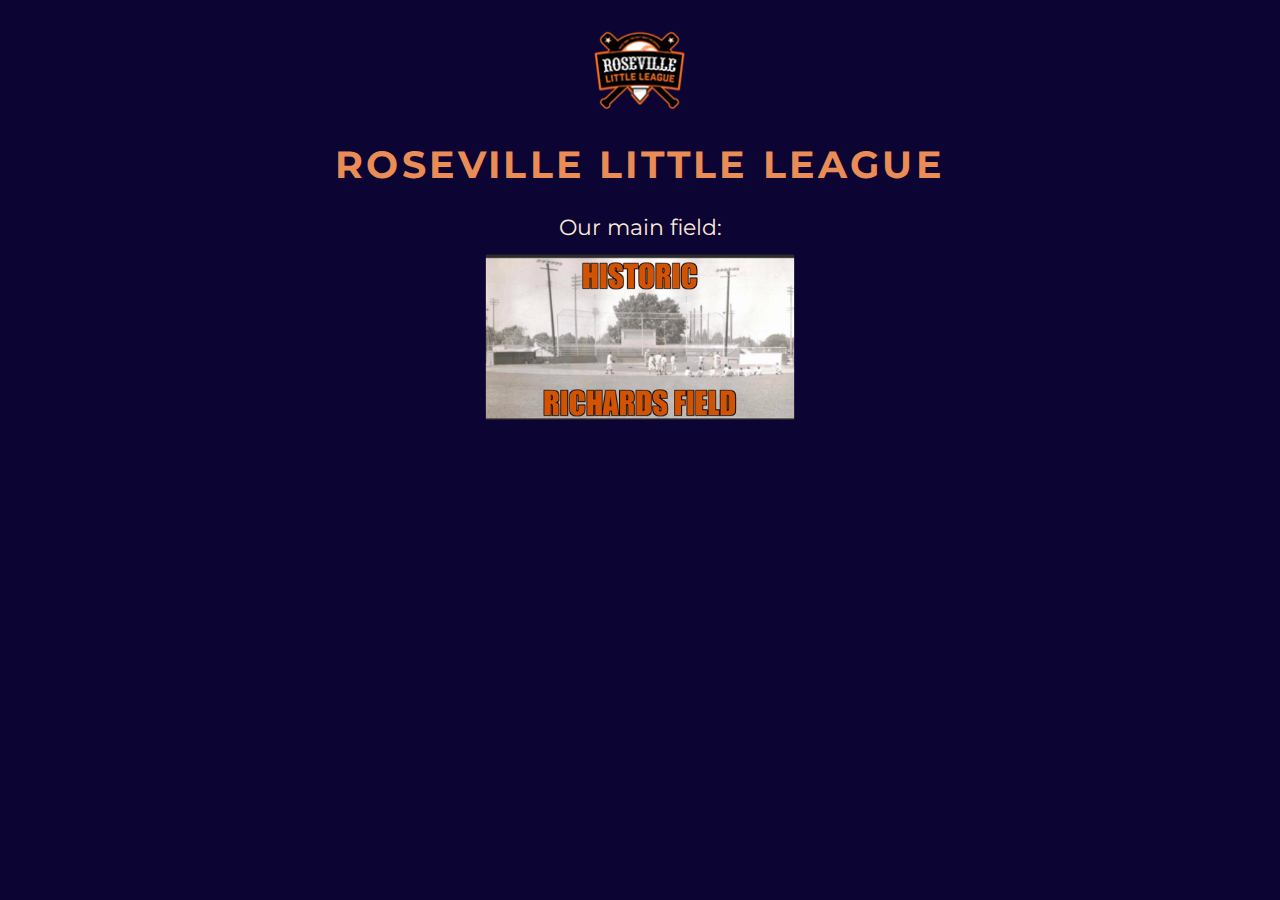
<file: index.html>
<!DOCTYPE html>
<html>
    <head>
        <link rel="preconnect" href="https://fonts.googleapis.com">
        <link rel="preconnect" href="https://fonts.gstatic.com" crossorigin>
        <link href="https://fonts.googleapis.com/css2?family=Cutive+Mono&family=Montserrat:wght@700&family=Oswald&family=Source+Sans+Pro:wght@300&family=Work+Sans:wght@300&display=swap" rel="stylesheet">
        <meta charset="utf-8">
        <meta name="viewport" content="width=device-width">
        <title>RLL</title>
        <link href="style.css" rel="stylesheet" type="text/css" />
    </head>
    <body>
        
        <img src="RLLLogo.png" alt="Roseville Little League Logo" style="width:7.5vw;height:6.5vw;">
        <h1 class="Title">ROSEVILLE LITTLE LEAGUE</h1>

        Our main field:
        <br>
        <img src="historicrichardsfield.png" alt="Historic Richards Field">
        

    </body>
</html>
</file>
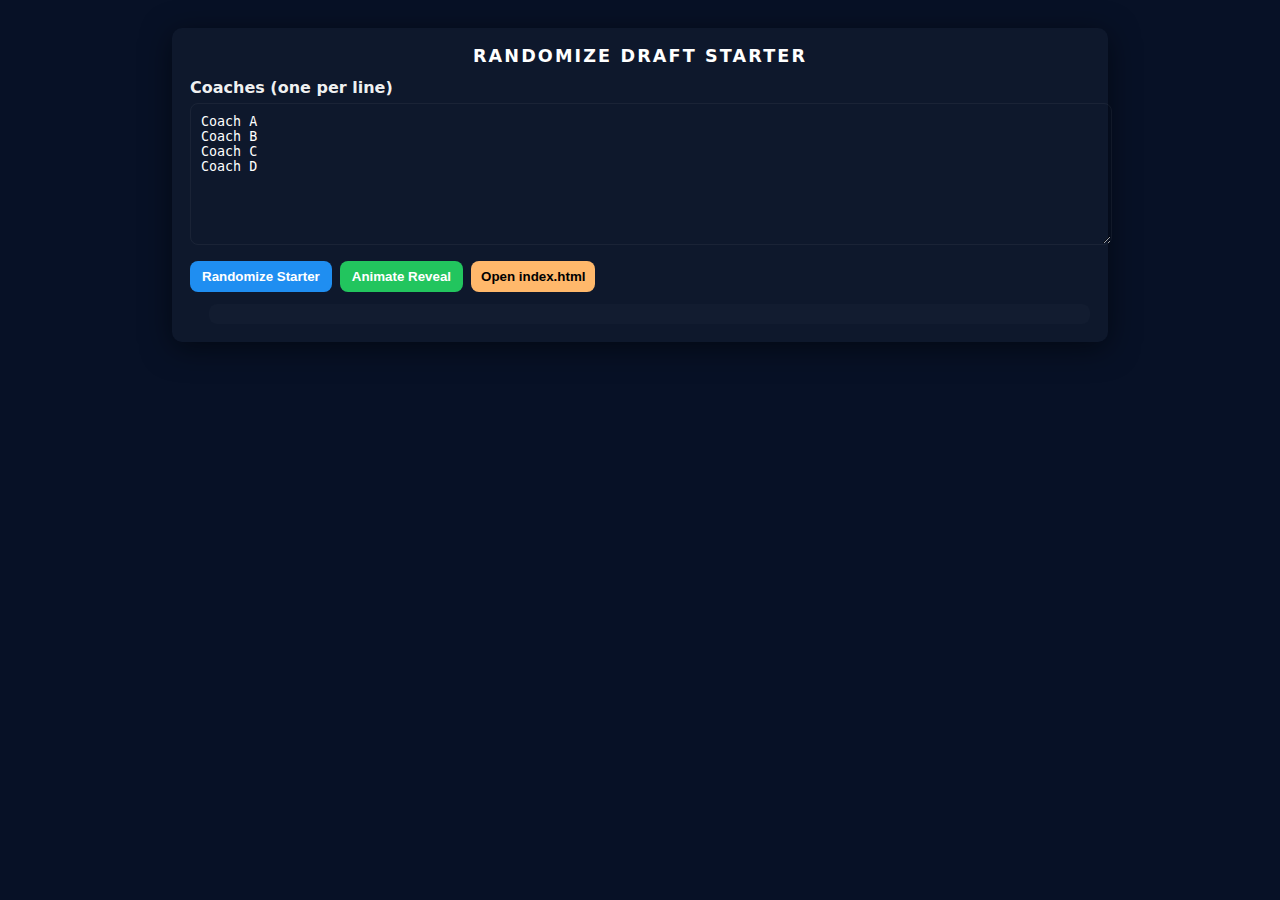
<file: coachstarter.html>
<!DOCTYPE html>
<html lang="en">
<head>
    <meta charset="utf-8" />
    <meta name="viewport" content="width=device-width,initial-scale=1" />
    <title>RLL — Random Starter</title>
    <style>
        body{ margin:0;font-family:Inter, system-ui, "Segoe UI", Roboto, Arial;background:#071126;color:#fff;padding:28px;}
        .card{ max-width:900px;margin:0 auto;background:rgba(255,255,255,0.03);padding:18px;border-radius:10px;box-shadow:0 6px 30px rgba(0,0,0,0.5);}
        h1{ margin:0 0 12px 0;font-size:1.1rem;letter-spacing:.12em;text-transform:uppercase;text-align:center;}
        label{ display:block;margin:8px 0 6px 0;font-weight:600;color:rgba(255,255,255,0.95);}
        textarea{ width:100%;min-height:120px;padding:10px;border-radius:8px;border:1px solid rgba(255,255,255,0.05);background:transparent;color:#fff;resize:vertical;}
        .controls{ display:flex;gap:8px;align-items:center;margin-top:12px;flex-wrap:wrap;}
        button{ padding:8px 12px;border-radius:8px;border:0;cursor:pointer;font-weight:600;}
        .btn-primary{ background:#1f8ef1;color:#fff;}
        .btn-accent{ background:#22c55e;color:#fff;}
        .status{ margin-left:8px;font-weight:700;}
        ol{ margin:12px 0 0 1.2rem;padding:10px;background:rgba(255,255,255,0.02);border-radius:8px;list-style:decimal;}
        li{ padding:8px 10px;border-radius:6px;margin-bottom:6px;transition:transform .14s,box-shadow .14s;}
        li.starter{ background:linear-gradient(90deg, rgba(255,255,255,0.06), rgba(255,255,255,0.02));font-weight:700;box-shadow:0 10px 28px rgba(0,0,0,0.6);transform:translateY(-4px);}
    </style>
</head>
<body>
    <div class="card" role="region" aria-labelledby="title">
        <h1 id="title">Randomize Draft Starter</h1>

        <label for="coaches">Coaches (one per line)</label>
        <textarea id="coaches" placeholder="Coach A&#10;Coach B&#10;Coach C">Coach A
Coach B
Coach C
Coach D</textarea>

        <div class="controls">
            <button id="randomize" class="btn-primary" type="button">Randomize Starter</button>
            <button id="animate" class="btn-accent" type="button">Animate Reveal</button>
            <button id="openIndex" style="background:#ffb86b;color:#000;border-radius:8px;padding:8px 10px;">Open index.html</button>
            <div id="status" class="status" aria-live="polite"></div>
        </div>

        <ol id="order" aria-live="polite" aria-label="Draft order"></ol>
    </div>

    <script>
        // localStorage key used to share selection with index.html
        const STORAGE_KEY = 'rll.starter';

        function parseCoaches() {
            return (document.getElementById('coaches').value || '')
                .split(/\r?\n/).map(s => s.trim()).filter(Boolean);
        }

        function rotateArray(arr, startIdx) {
            return arr.slice(startIdx).concat(arr.slice(0, startIdx));
        }

        function chooseRandomStarter(arr) {
            if (!arr.length) return null;
            const idx = Math.floor(Math.random() * arr.length);
            return { startIndex: idx, order: rotateArray(arr, idx) };
        }

        function renderOrder(order) {
            const ol = document.getElementById('order');
            ol.innerHTML = '';
            order.forEach((name, i) => {
                const li = document.createElement('li');
                li.textContent = name;
                if (i === 0) li.classList.add('starter');
                ol.appendChild(li);
            });
        }

        // write the result to localStorage so index.html can read it
        function saveResultToStorage(result) {
            if (!result) return;
            const payload = {
                timestamp: Date.now(),
                startIndex: result.startIndex,
                order: result.order
            };
            try {
                localStorage.setItem(STORAGE_KEY, JSON.stringify(payload));
                document.getElementById('status').textContent = 'Saved — Starter: ' + result.order[0];
            } catch (e) {
                document.getElementById('status').textContent = 'Save failed (storage)';
            }
        }

        function applyResult(result) {
            if (!result) {
                document.getElementById('status').textContent = '';
                return;
            }
            renderOrder(result.order);
            saveResultToStorage(result);
        }

        // simple animation that cycles highlights and lands on starter (index 0)
        function animateReveal() {
            const ol = document.getElementById('order');
            const items = Array.from(ol.children);
            if (!items.length) return;
            const n = items.length;
            const cycles = Math.floor(Math.random() * 4) + 3;
            const total = cycles * n;
            let step = 0;
            let delay = 70;

            items.forEach(it => { it.style.boxShadow = ''; it.style.transform = ''; it.classList.remove('starter'); });

            function tick() {
                const idx = step % n;
                items.forEach(it => { it.style.boxShadow=''; it.style.transform=''; });
                const el = items[idx];
                if (el) {
                    el.style.boxShadow = '0 6px 18px rgba(0,0,0,0.45)';
                    el.style.transform = 'translateY(-4px)';
                }
                step++;
                if (step <= total) {
                    if (step > total - 10) delay += 40;
                    setTimeout(tick, delay);
                } else {
                    items.forEach(it => { it.style.boxShadow=''; it.style.transform=''; });
                    if (items[0]) {
                        items[0].classList.add('starter');
                        items[0].style.boxShadow = '0 10px 28px rgba(0,0,0,0.6)';
                        items[0].style.transform = 'translateY(-6px)';
                        document.getElementById('status').textContent = 'Starter: ' + items[0].textContent + ' (saved)';
                    }
                }
            }
            tick();
        }

        document.getElementById('randomize').addEventListener('click', () => {
            const coaches = parseCoaches();
            if (!coaches.length) { alert('Add at least one coach.'); return; }
            const res = chooseRandomStarter(coaches);
            applyResult(res);
        });

        document.getElementById('animate').addEventListener('click', () => {
            const ol = document.getElementById('order');
            if (!ol.children.length) {
                const coaches = parseCoaches();
                if (!coaches.length) { alert('Add at least one coach.'); return; }
                applyResult(chooseRandomStarter(coaches));
            }
            animateReveal();
        });

        // open index.html so the user can view the main page; index should read localStorage to pick up the starter
        document.getElementById('openIndex').addEventListener('click', () => {
            window.open('index.html', '_blank');
        });

        // on load: if saved starter exists, load it into the list
        document.addEventListener('DOMContentLoaded', () => {
            try {
                const raw = localStorage.getItem(STORAGE_KEY);
                if (raw) {
                    const saved = JSON.parse(raw);
                    if (saved && Array.isArray(saved.order)) {
                        document.getElementById('coaches').value = saved.order.join('\n'); // show rotated order
                        renderOrder(saved.order);
                        document.getElementById('status').textContent = 'Loaded saved starter: ' + saved.order[0];
                        return;
                    }
                }
            } catch (e) { /* ignore parse errors */ }

            // otherwise, optionally auto-randomize once on load
            // const coaches = parseCoaches();
            // if (coaches.length) applyResult(chooseRandomStarter(coaches));
        });
    </script>
</body>
</html>
</file>
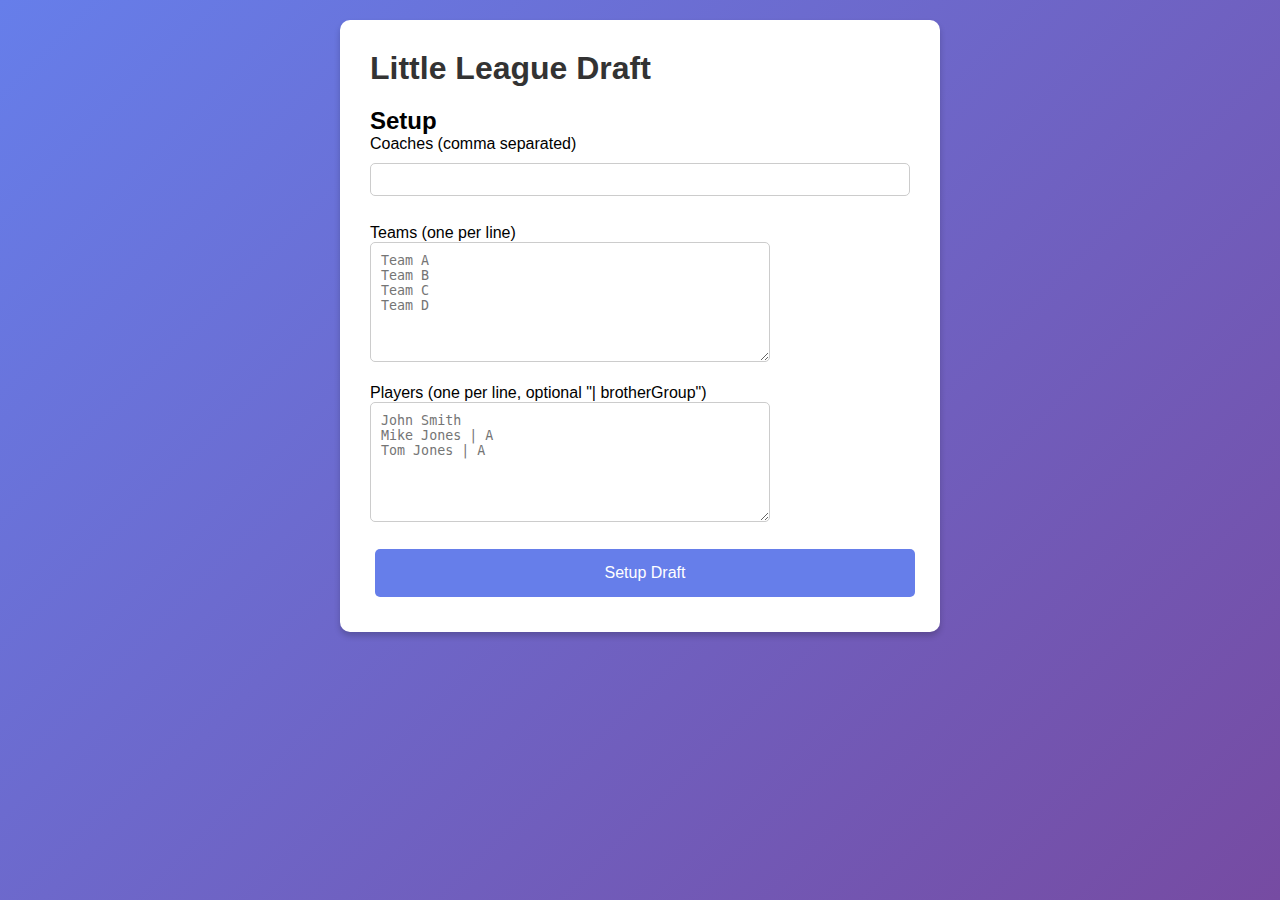
<file: teamAssignment.html>
<!DOCTYPE html>
<html lang="en">
<head>
  <meta charset="UTF-8" />
  <title>Little League Draft</title>

  <style>
    * { margin: 0; padding: 0; box-sizing: border-box; }
    
    body { 
      font-family: Arial, sans-serif; 
      padding: 20px;
      background: linear-gradient(135deg, #667eea 0%, #764ba2 100%);
      min-height: 100vh;
    }

    #setupContainer {
      background: white;
      padding: 30px;
      border-radius: 10px;
      max-width: 600px;
      margin: 0 auto;
      box-shadow: 0 4px 6px rgba(0,0,0,0.2);
    }

    .container { display: flex; gap: 20px; }
    .box { border: 1px solid #ccc; padding: 10px; width: 30%; background: white; border-radius: 5px; }
    .player { cursor: pointer; padding: 8px; margin: 5px 0; background: #f0f0f0; border-radius: 3px; transition: 0.2s; }
    .player:hover { background: #eef; transform: translateX(5px); }
    .current { font-weight: bold; color: green; background: #f0fff0; padding: 5px; border-radius: 3px; }
    textarea { width: 400px; height: 120px; padding: 10px; border: 1px solid #ccc; border-radius: 5px; }
    
    #timer {
      transition: all 0.3s ease;
      font-size: 1.2em;
      padding: 10px;
      text-align: center;
      background: white;
      border-radius: 5px;
      margin: 20px auto;
      max-width: 400px;
    }
    
    #timer.warning-flash {
      animation: redFlash 0.5s infinite;
      color: red;
      font-weight: bold;
    }
    
    @keyframes redFlash {
      0%, 100% {
        background-color: transparent;
        color: red;
      }
      50% {
        background-color: #ff6666;
        color: darkred;
      }
    }

    #currentPick {
      text-align: center;
      padding: 20px;
      margin: 20px 0;
      background: linear-gradient(135deg, #667eea 0%, #764ba2 100%);
      border-radius: 10px;
      color: white;
    }

    .current-pick-display {
      font-size: 2.5em;
      font-weight: bold;
    }

    .selection-display {
      font-size: 1.8em;
      font-weight: bold;
    }

    .coach-name {
      font-size: 1.8em;
      margin-bottom: 10px;
    }

    .team-name {
      font-size: 2.2em;
      color: #ffd700;
      text-shadow: 2px 2px 4px rgba(0,0,0,0.5);
      margin-bottom: 15px;
    }

    .pick-label {
      font-size: 1.2em;
      opacity: 0.9;
      animation: pulse 1.5s infinite;
    }

    @keyframes pulse {
      0%, 100% { opacity: 0.9; }
      50% { opacity: 0.5; }
    }

    .teams-grid {
      display: grid;
      grid-template-columns: repeat(2, 1fr);
      gap: 15px;
      margin-top: 30px;
    }

    .team-btn {
      padding: 20px;
      font-size: 18px;
      background: white !important;
      color: #667eea !important;
      border: 2px solid #667eea !important;
      border-radius: 8px;
      cursor: pointer;
      transition: all 0.3s;
    }

    .team-btn:hover {
      background: #667eea !important;
      color: white !important;
      transform: scale(1.05);
    }

    button {
      padding: 10px 15px;
      margin: 5px;
      cursor: pointer;
      font-size: 14px;
      border: none;
      border-radius: 5px;
      background: #667eea;
      color: white;
      transition: all 0.3s;
    }

    button:hover {
      background: #764ba2;
      transform: translateY(-2px);
      box-shadow: 0 2px 4px rgba(0,0,0,0.2);
    }

    /* Draft Complete Styles */
    .draft-complete {
      background: white;
      padding: 40px;
      border-radius: 15px;
      text-align: center;
    }

    .final-title {
      font-size: 3em;
      margin-bottom: 40px;
      background: linear-gradient(135deg, #667eea 0%, #764ba2 100%);
      -webkit-background-clip: text;
      -webkit-text-fill-color: transparent;
      background-clip: text;
      animation: slideDown 0.8s ease;
    }

    @keyframes slideDown {
      from {
        opacity: 0;
        transform: translateY(-30px);
      }
      to {
        opacity: 1;
        transform: translateY(0);
      }
    }

    .final-rosters {
      display: grid;
      grid-template-columns: repeat(auto-fit, minmax(300px, 1fr));
      gap: 20px;
      margin-bottom: 40px;
    }

    .final-team-card {
      background: linear-gradient(135deg, #667eea 0%, #764ba2 100%);
      color: white;
      padding: 20px;
      border-radius: 10px;
      box-shadow: 0 4px 6px rgba(0,0,0,0.2);
      animation: popIn 0.6s cubic-bezier(0.68, -0.55, 0.265, 1.55);
    }

    @keyframes popIn {
      0% {
        opacity: 0;
        transform: scale(0.3) rotateX(-10deg);
      }
      100% {
        opacity: 1;
        transform: scale(1) rotateX(0);
      }
    }

    .final-team-header {
      font-size: 1.5em;
      font-weight: bold;
      margin-bottom: 10px;
    }

    .final-team-name {
      font-size: 2em;
      color: #ffd700;
      text-shadow: 2px 2px 4px rgba(0,0,0,0.5);
      margin-bottom: 20px;
      font-weight: bold;
    }

    .final-roster {
      text-align: left;
      max-height: 400px;
      overflow-y: auto;
    }

    .final-player {
      padding: 8px;
      margin: 5px 0;
      background: rgba(255,255,255,0.2);
      border-radius: 5px;
      font-size: 0.95em;
    }

    .restart-btn {
      padding: 15px 40px !important;
      font-size: 18px !important;
      background: linear-gradient(135deg, #667eea 0%, #764ba2 100%) !important;
      color: white !important;
      margin-top: 20px;
      animation: bounce 2s infinite;
    }

    @keyframes bounce {
      0%, 100% { transform: translateY(0); }
      50% { transform: translateY(-10px); }
    }

    #draftContainer {
      background: white;
      padding: 30px;
      border-radius: 10px;
      box-shadow: 0 4px 6px rgba(0,0,0,0.2);
    }

    h1 { margin-bottom: 20px; color: #333; }
  </style>
</head>

<body>

<div id="setupContainer">
  <h1>Little League Draft</h1>

  <h2>Setup</h2>
  <label>Coaches (comma separated)</label><br>
  <input id="coachInput" style="width:100%; padding: 8px; margin: 10px 0; border: 1px solid #ccc; border-radius: 5px;"><br><br>

  <label>Teams (one per line)</label><br>
  <textarea id="teamInput" placeholder="Team A
Team B
Team C
Team D"></textarea><br><br>

  <label>Players (one per line, optional "| brotherGroup")</label><br>
  <textarea id="playerInput" placeholder="John Smith
Mike Jones | A
Tom Jones | A"></textarea><br><br>

  <button onclick="setupDraft()" style="width: 100%; padding: 15px; font-size: 16px;">Setup Draft</button>
</div>

<div id="draftContainer" style="display: none;">
  <div id="currentPick"></div>
  <div id="timer"></div>
  <button onclick="passPick()">Pass / Skip</button>
  
  <div class="container">
    <div class="box">
      <h3>Available Players</h3>
      <div id="players"></div>
    </div>

    <div class="box">
      <h3>Draft Order</h3>
      <div id="coaches"></div>
    </div>

    <div class="box">
      <h3>Rosters</h3>
      <div id="rosters"></div>
    </div>
  </div>
</div>

<script src="draft.js"></script>
</body>
</html>
</file>
<file: style.css>
html, body{
    margin: 1vw;
    padding: 0px;
    float: center;
    background-color: rgb(12, 4, 51);
    text-align: center;
    font-family: 'Montserrat';
    color: antiquewhite;
    font-size: 1.75vw;
  }
  
  bigDiv{
    height: 5000vw;
    float: left;
  }
  
  p{
    font-family: 'Cutive Mono';
    font-size: 2vw;
  }

  img{
    height: 15vw;
  }

  a{
    color: rgb(50, 185, 156);
  }
  
  .Title {
    letter-spacing: .25vw;
    font-size: 3vw;
    color: rgb(233, 140, 86);
  }

  .SubTitle {
    letter-spacing: .175vw;
    color: burlywood;
    font-size: 2vw;
  }

  .TitleBar {
    float: left;
    text-align: center;
    width: 100%;
  }
</file>
